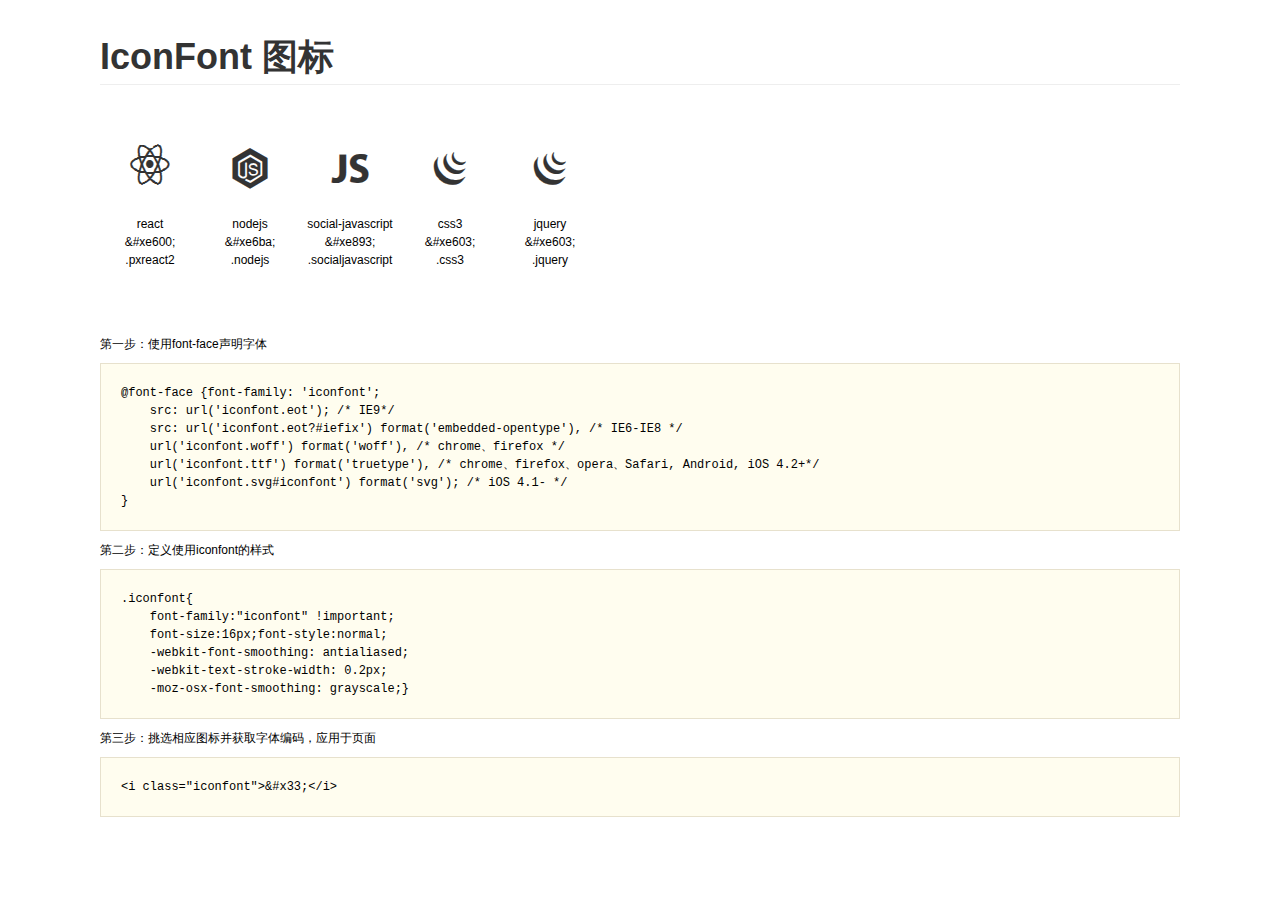
<file: font/demo.html>
<!DOCTYPE html>
<html>
<head>
    <meta charset="utf-8"/>
    <title>IconFont</title>
    <link rel="stylesheet" href="demo.css">
    <link rel="stylesheet" href="iconfont.css">
</head>
<body>
    <div class="main">
        <h1>IconFont 图标</h1>
        <ul class="icon_lists clear">
            
                <li>
                <i class="icon iconfont">&#xe600;</i>
                    <div class="name">react</div>
                    <div class="code">&amp;#xe600;</div>
                    <div class="fontclass">.pxreact2</div>
                </li>
            
                <li>
                <i class="icon iconfont">&#xe6ba;</i>
                    <div class="name">nodejs</div>
                    <div class="code">&amp;#xe6ba;</div>
                    <div class="fontclass">.nodejs</div>
                </li>
            
                <li>
                <i class="icon iconfont">&#xe893;</i>
                    <div class="name">social-javascript</div>
                    <div class="code">&amp;#xe893;</div>
                    <div class="fontclass">.socialjavascript</div>
                </li>
            
                <li>
                <i class="icon iconfont">&#xe603;</i>
                    <div class="name">css3</div>
                    <div class="code">&amp;#xe603;</div>
                    <div class="fontclass">.css3</div>
                </li>
            
                <li>
                <i class="icon iconfont">&#xe603;</i>
                    <div class="name">jquery</div>
                    <div class="code">&amp;#xe603;</div>
                    <div class="fontclass">.jquery</div>
                </li>
            
        </ul>


        <div class="helps">
            第一步：使用font-face声明字体
            <pre>
@font-face {font-family: 'iconfont';
    src: url('iconfont.eot'); /* IE9*/
    src: url('iconfont.eot?#iefix') format('embedded-opentype'), /* IE6-IE8 */
    url('iconfont.woff') format('woff'), /* chrome、firefox */
    url('iconfont.ttf') format('truetype'), /* chrome、firefox、opera、Safari, Android, iOS 4.2+*/
    url('iconfont.svg#iconfont') format('svg'); /* iOS 4.1- */
}
</pre>
第二步：定义使用iconfont的样式
            <pre>
.iconfont{
    font-family:"iconfont" !important;
    font-size:16px;font-style:normal;
    -webkit-font-smoothing: antialiased;
    -webkit-text-stroke-width: 0.2px;
    -moz-osx-font-smoothing: grayscale;}
</pre>
第三步：挑选相应图标并获取字体编码，应用于页面
<pre>
&lt;i class="iconfont"&gt;&amp;#x33;&lt;/i&gt;
</pre>
        </div>

    </div>
</body>
</html>
</file>
<file: font/iconfont.css>
@font-face {font-family: "iconfont";
  src: url('iconfont.eot'); /* IE9*/
  src: url('iconfont.eot?#iefix') format('embedded-opentype'), /* IE6-IE8 */
  url('iconfont.woff') format('woff'), /* chrome, firefox */
  url('iconfont.ttf') format('truetype'), /* chrome, firefox, opera, Safari, Android, iOS 4.2+*/
  url('iconfont.svg#iconfont') format('svg'); /* iOS 4.1- */
}

.iconfont {
  font-family:"iconfont" !important;
  font-size:16px;
  font-style:normal;
  -webkit-font-smoothing: antialiased;
  -webkit-text-stroke-width: 0.2px;
  -moz-osx-font-smoothing: grayscale;
}
.icon-pxreact2:before { content: "\e600"; }
.icon-nodejs:before { content: "\e6ba"; }
.icon-socialjavascript:before { content: "\e893"; }
.icon-css3:before { content: "\e603"; }
.icon-jquery:before { content: "\e603"; }
</file>
<file: font/demo.css>
*{margin: 0;padding: 0;list-style: none;}
/*
KISSY CSS Reset
理念：1. reset 的目的不是清除浏览器的默认样式，这仅是部分工作。清除和重置是紧密不可分的。
2. reset 的目的不是让默认样式在所有浏览器下一致，而是减少默认样式有可能带来的问题。
3. reset 期望提供一套普适通用的基础样式。但没有银弹，推荐根据具体需求，裁剪和修改后再使用。
特色：1. 适应中文；2. 基于最新主流浏览器。
维护：玉伯<lifesinger@gmail.com>, 正淳<ragecarrier@gmail.com>
 */

/** 清除内外边距 **/
body, h1, h2, h3, h4, h5, h6, hr, p, blockquote, /* structural elements 结构元素 */
dl, dt, dd, ul, ol, li, /* list elements 列表元素 */
pre, /* text formatting elements 文本格式元素 */
form, fieldset, legend, button, input, textarea, /* form elements 表单元素 */
th, td /* table elements 表格元素 */ {
  margin: 0;
  padding: 0;
}

/** 设置默认字体 **/
body,
button, input, select, textarea /* for ie */ {
  font: 12px/1.5 tahoma, arial, \5b8b\4f53, sans-serif;
}
h1, h2, h3, h4, h5, h6 { font-size: 100%; }
address, cite, dfn, em, var { font-style: normal; } /* 将斜体扶正 */
code, kbd, pre, samp { font-family: courier new, courier, monospace; } /* 统一等宽字体 */
small { font-size: 12px; } /* 小于 12px 的中文很难阅读，让 small 正常化 */

/** 重置列表元素 **/
ul, ol { list-style: none; }

/** 重置文本格式元素 **/
a { text-decoration: none; }
a:hover { text-decoration: underline; }


/** 重置表单元素 **/
legend { color: #000; } /* for ie6 */
fieldset, img { border: 0; } /* img 搭车：让链接里的 img 无边框 */
button, input, select, textarea { font-size: 100%; } /* 使得表单元素在 ie 下能继承字体大小 */
/* 注：optgroup 无法扶正 */

/** 重置表格元素 **/
table { border-collapse: collapse; border-spacing: 0; }

/* 清除浮动 */
.ks-clear:after, .clear:after {
  content: '\20';
  display: block;
  height: 0;
  clear: both;
}
.ks-clear, .clear {
  *zoom: 1;
}

.main {padding: 30px 100px;}
.main h1{font-size:36px; color:#333; text-align:left;margin-bottom:30px; border-bottom: 1px solid #eee;}

.helps{margin-top:40px;}
.helps pre{
  padding:20px;
  margin:10px 0;
  border:solid 1px #e7e1cd;
  background-color: #fffdef;
  overflow: auto;
}

.icon_lists li{
  float:left;
  width: 100px;
  height:180px;
  text-align: center;
}
.icon_lists .icon{
  font-size: 42px;
  line-height: 100px;
  margin: 10px 0;
  color:#333;
  -webkit-transition: font-size 0.25s ease-out 0s;
  -moz-transition: font-size 0.25s ease-out 0s;
  transition: font-size 0.25s ease-out 0s;

}
.icon_lists .icon:hover{
  font-size: 100px;
}
</file>
